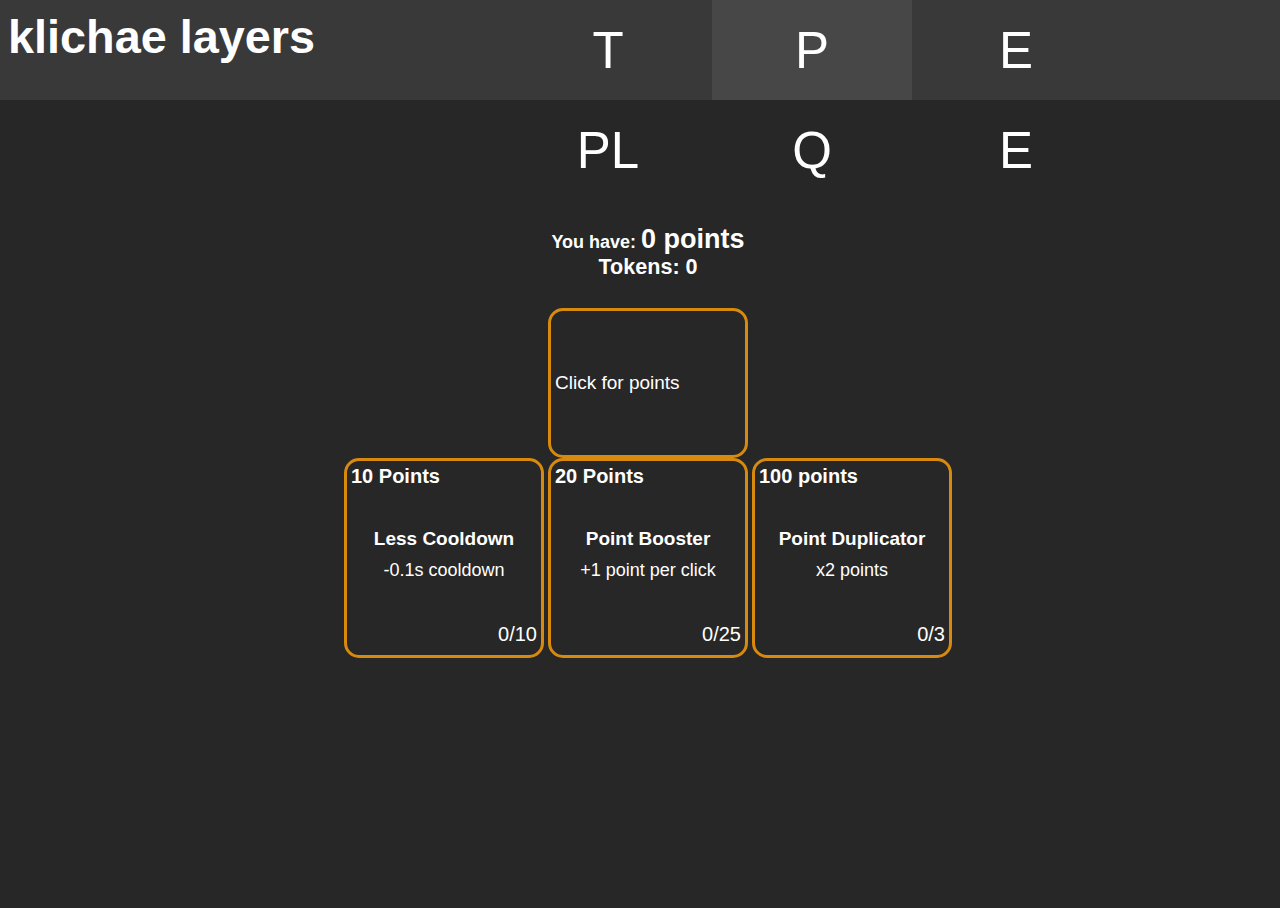
<file: index.html>
<!DOCTYPE html>
<html lang="en">
<head>
    <meta charset="UTF-8">
    <meta name="viewport" content="width=device-width, initial-scale=1.0">
    <title>Incremental Game</title>
    <link rel="stylesheet" href="styles.css">
</head>
<body> 
    <div class="footer">
        <h1 class="title">klichae layers</h1>
    </div>
    <div class="container">

        <div class="tab_box">
            <button class="tab_btn">T</button>
            <button class="tab_btn active">P</button>
            <button class="tab_btn">E</button>
            <button class="tab_btn">PL</button>
            <button class="tab_btn">Q</button>
            <button class="tab_btn">E</button>
        </div>


        <div class="content_box">

            <div class="content"> <!-- This is the Token tab -->

                <div class="token_container">
                    <p class="tokens2_before">You have:<h2 id="tokens_counter" class="tokens2"></h2></p>
                </div>

                <div class="tokenupgradesdiv">
                    <button class="tokenupg" id="tokenupg1">2x point gain</button>
                    <button class="tokenupg" id="tokenupg2">2x energy gain</button>
                    <button class="tokenupg" id="tokenupg3">2x quantum power gain</button>
                    <button class="tokenupg" id="tokenupg4">50% automatic point gain</button>
                </div>

            </div> <!-- End of Token tab-->



            <div class="content active"> <!-- This is the main points tab -->

                <h4 class="points_before">You have: <span class="points" id="points"></span></h4>

                <div class="pointspersecdiv">
                    <span class="pointspersec" id="pps"></span>

                </div>


                <h4 id="tokens" class="h4">Tokens: </h4>



                
                <div class="clickbuttondiv">
                    <button id="button" class="button1 clickbutton">Click for points</button>
                </div>
            
                    <div id="upgradediv">
                        <button class="upgrades" id="upg1">
                            <h3 class="price" id="price">10 Points</h3>
                            <h4 class="upgtitle" id="upg-text1">Less Cooldown</h4>
                            <p class="upg-text" id="upg1text">-0.1s cooldown</p>
                            <br>
                            <p class="max_upg" id="max_upg">0/10</p>
                        </button>
                        <button class="upgrades" id="upg2">
                            <h3 class="price" id="price2">20 Points</h3>
                            <h4 class="upgtitle" id="upg2text">Point Booster</h4>
                            <p class="upg-text" id="upg2desc">+1 point per click</p>
                            <br>
                            <p class="max_upg" id="max_upg2">0/25</p>
                        </button>
                        <button class="upgrades" id="upg3">
                            <h3 class="price" id="price3">100 points</h3>
                            <h4 class="upgtitle" id="upg3text">Point Duplicator</h4>
                            <p class="upg-text" id="upg3desc">x2 points</p>
                            <br>
                            <p class="max_upg" id="max_upg3">0/3</p>
                        </button>
                    </div>
    
                <div class="tokenupgbtn">
                    <div id="tokenupgrades"></div>
                </div>

            </div> <!-- End of the main point tab-->
    
            <div class="content"> <!-- This is the second energy tab -->

                <div class="energy_container">
                    <h4 class="energy_before" id="energy_before">You have: <span class="energy" id="energy"></span></h4>
                    <h4 class="points_before2" id="points_before2">You have: <span class="points2" id="points2"></span></h4>
                </div>    

                <div class="gen2buy">
                    <button class="gen2 button2" id="gen2button">Unlock Energy <br>Req: 30,000 points</button>
                </div>


                <div class="gen2upg" id="gen2upgrades">


                    <button class="upgrades2" id="upg4">
                        <h3 class="price" id="energyupg4price">25,000 points</h3>
                       <h4 class="upgtitle" id="upgtitle4">Automatic Points</h4>
                       <p class="upg-text" id="energyupg1desc">100% automatic point gain</p>
                       <p class="max_upg" id="energyupg1max">0/1</p>
                    </button>
                    <button class="upgrades2" id="upg5">

                        <h3 class="price" id="upg5price">10 Energy</h3>
                        <h4 class="upgtitleupg5" id="upgtitleupg5">Energy Surge</h4>
                        <p class="upg-textupg5" id="energyupg2desc">Energy boosts point gain</p>
                        <p class="upg5boostcounter" id="energy5upgradeboostcounter">Currently: </p>

                        <p class="max_upg5" id="upg5maxupg">0/1</p>

                    </button>

                    <button class="upgrades2" id="upg6">

                        <h3 class="price" id="upg6price">500,000 Points</h3>
                        <h4 class="upgtitle" id="upgtitleupg6">MORE ENERGY!</h4>
                        <p class="upg-text" id="energyupg3desc">Increases Energy prodution with 100%</p>

                        <p class="max_upg" id="upg6maxupg">0/1</p>

                    </button>


                    <button class="upgrades2" id="upg7">

                        <h3 class="price" id="upg7price">150 Energy</h3>
                        <h4 class="upgtitle" id="upgtitleupg7">I NEED MORE!</h4>
                        <p class="upg-text" id="energyupg4desc">Increases Point Generation by 80%</p>
                        <p class="max_upg" id="upg7maxupg">0/1</p>

                    </button>
            </div> 

            </div> <!-- end of energy-->

            <div class="content"> <!-- Plasma div-->

                <div class="buyplasma">
                    <button class="buyplasmabutton" id="unlock_plasma">Unlock Plasma <br>Req: 30,000 points <br> Req: 1,000 Energy</button>
                </div>

            </div>

            <div class="content">
                <h2>Quantum</h2>
            </div>

            <div class="content">
                <h2>Ether (crafting here too)</h2>
            </div>





        </div>
    </div>
    
    <script src="main.js"></script>
</body>
</html>
</file>
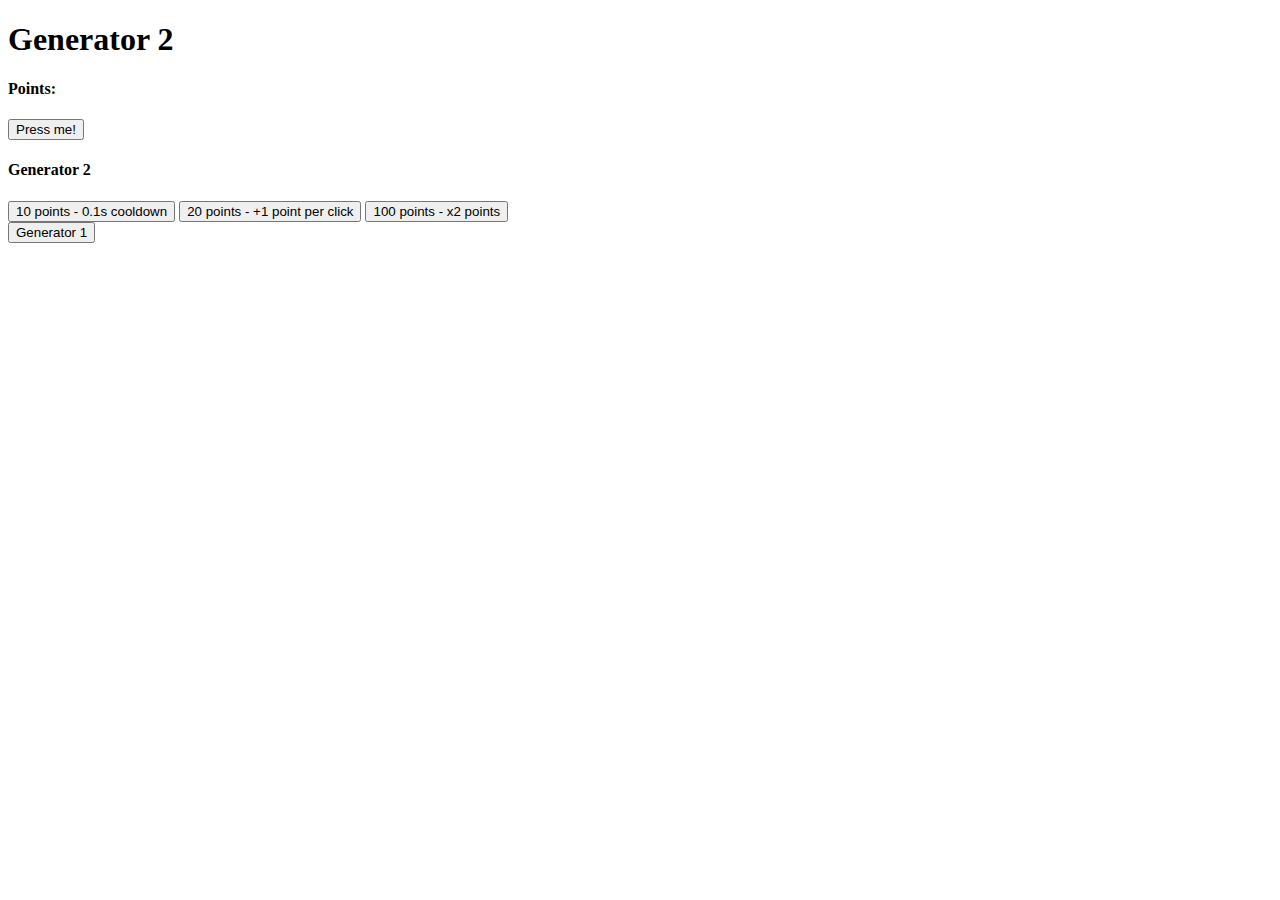
<file: generator2.html>
<!DOCTYPE html>
<html lang="en">
<head>
    <meta charset="UTF-8">
    <meta name="viewport" content="width=device-width, initial-scale=1.0">
    <title>Generator 2</title>

</head>
<body>
    <h1>Generator 2</h1>

    <main data-barba="wrapper">
        <section data-barba="container">
    <h4 id="points" class="points h4">Points: </h2>
    <button id="button" class="button1">Press me!</button>
    <h4>Generator 2</h4>
    <button class="upg1 upgrades" id="upg1">10 points - 0.1s cooldown</button>
    <button class="upg2 upgrades" id="upg2">20 points - +1 point per click</button>
    <button class="upg3 upgrades" id="upg3">100 points - x2 points</button>
        
    <form action="main.html">
    <input type="submit" value="Generator 1">
    </form>
    </section>
    </main>

</body>
</html>
</file>
<file: styles.css>
.title, .footer h1{
    text-align: left;
    margin-left: 10px;
    margin-top: 10px;
}

.footer {
    display: flex;
    position: absolute;
    background-color: rgb(57, 57, 57);
    z-index: -1;
    height: 100px;
    width: 140%;
    margin-left: -10px;
    top: 0;
}

body {
    background-color: rgb(39, 39, 39);
    padding: 0;
    margin-top: 0;

    width: 100vw;
    height: 100vh;
    
}

#button[disabled] {
    background-color: gray;
    border: 0;
}

.button1:hover {
    transform: translateY(-4px);
    background-color: #d78a0e;
}

.button2 {
    color: #ffffff;    
    background-color: #f6efbd00;
    border: 3px solid #d78a0e;
    height: 80px;
    width: 600px;
    border-radius: 10px;
    margin-top: 200px;

}

.gen2buy {
    margin-top: 300px;
    margin-right: auto;
    margin-left: auto;
    width: fit-content;
}

.tokenupgbtn {
    position: absolute;
    margin-top: -500px;
}

.tokenupgrades {
    margin-right: auto;
    margin-left: auto;

    border: 5px solid green;

}

.tokentext {
    color: white;
    background-color: white;
    width: 280px;
    height: 100px;
}

.clickbutton {
    display: inline-block;
    position: relative;
    height: 150px;
    width: 200px;
    font-size: 19px;
    text-align: left;
    padding: 4px;
    font-family: Arial, Helvetica, sans-serif;
    opacity: 1;
    border-radius: 15px;

    color: #ffffff;    
    background-color: #f6efbd00;
    border: 3px solid #d78a0e;

    align-content: center;
}

.clickbuttondiv {
    margin-right: auto;
    margin-left: auto;
    width: fit-content;
}

.upgrades {
    height: 200px;
    width: 200px;
    font-size: 19px;
    text-align: left;
    padding: 4px;
    font-family: Arial, Helvetica, sans-serif;
    opacity: 1;
    border-radius: 15px;

    color: #ffffff;    
    background-color: #f6efbd00;
    border: 3px solid #d78a0e;


    transition: transform 0.2s, border 0.7s;
}

#upgradediv {
    margin-left: auto;
    margin-right: auto;
    width: fit-content;
}

.testing {
    margin-left: auto;
    margin-right: auto;
    width: fit-content;
}

.upgdiv2 {
    margin-left: auto;
    margin-right: auto;
    min-width: fit-content;
}

.upgrades:hover {
    transform: translateY(-10px);
    border: 2px solid rgb(227, 255, 11);
}

.upgrades2 {
    display: inline-block;
    position: relative;
    height: 200px;
    width: 200px;
    font-size: 19px;
    text-align: left;
    margin: auto;
    padding: 4px;
    font-family: Arial, Helvetica, sans-serif;
    opacity: 1;
    border-radius: 15px;

    color: #ffffff;    
    background-color: #f6efbd00;
    border: 3px solid #d78a0e;

    transition: transform 0.2s, border 0.2s;
}

.upgrades2:hover {
    transform: translateY(-10px);
    border: 2px solid rgb(227, 255, 11);
}


.tokenupg {
    display: inline-block;
    position: relative;
    height: 200px;
    width: 200px;
    font-size: 19px;
    text-align: left;
    margin: auto;
    padding: 4px;
    font-family: Arial, Helvetica, sans-serif;
    opacity: 1;
    border-radius: 15px;

    color: #ffffff;    
    background-color: #f6efbd00;
    border: 3px solid #d78a0e;

    transition: transform 0.2s, border 0.2s;
}

.tokenupg:hover {
    transform: translateY(-10px);
    border: 2px solid rgb(227, 255, 11);
}

h1 {
    text-align: center;
    font-size: 5.2vh;
    font-family: Arial, Helvetica, sans-serif;
    color: white;
    
}
.h4 {
    font-size: 2.4vh;
    font-family: Arial, Helvetica, sans-serif;
    color: white;
    text-align: center;
}

.tokens2 {
    font-size: 2.4vh;
    font-family: Arial, Helvetica, sans-serif;
    color: white;
    padding-top: -90px;
    margin-top: 0px;
    text-align: center;
}

.tokens2_before {
    font-size: 1vh;
    font-family: Arial, Helvetica, sans-serif;
    color: white;
    display: inline-block;
    padding-bottom: -200px; 
    margin-top: -200px;
}

.token_container {
    text-align: center;
    margin-left: auto;
    margin-right: auto;
    width: fit-content;
    margin-top: 10px;
}

.points_before {
    text-align: center; 
    font-size: 2vh;
    font-family: Arial, Helvetica;
    color: white;
}

.tab_btn {
    width: 200px;
    height: 100px;
    font-size: 51px;
    background-color: rgba(255, 255, 255, 0);
    border: 0 solid;
    color: white;

    transition: background-color 0.2s;
}

.tab_box {
    margin-right: auto;
    margin-left: 500px;
    width: fit-content;
}

.tab_btn:hover {
    background-color: rgb(72, 71, 71);
}

.content, .content-box {
    display: none;
}

.content.active, .content-box {
    display: inline-block;
    width: 100%;
}

.tab_btn.active {
    background-color: rgb(72, 71, 71);
}

.points {
    font-size: 3vh;
    font-family: Arial, Helvetica, sans-serif;
    color: white;
    margin-top: -48.5px;
    width: 200px;
    text-align: center;
}

.points_before2 {
    text-align: center;
    font-size: 1vh;
    font-family: Arial, Helvetica, sans-serif;
    color: white;
}

.pointspersec {
    font-size: 20px;
    font-family: Arial, Helvetica, sans-serif;
    color: white;
    margin-bottom: 10px;
}

.pointspersecdiv {
    margin-top: -30px;
    margin-left: auto;
    margin-right: auto;
    width: fit-content;
}

.points2 {
    font-size: 1.2vh;
    font-family: Arial, Helvetica, sans-serif, monospace;
    color: white;
    margin-top: -48.5px;
    width: 200px;
}

.energy_before { /* "You have: */
    font-size: 2vh;
    font-family: Arial, Helvetica, sans-serif;
    color: white;
}

.energy { /* enercy count */
    display: inline-block;
    font-size: 3vh;
    font-family: Arial, Helvetica, sans-serif;
    color: white;
}

.energy_container {
    text-align: center;

    margin-top: 10px;
    margin-bottom: 50px;
}

.gen2 {
    display: block;
    margin-top: 8px;
    margin-bottom: -55px;
    height: 100px;

    font-family: Arial, Helvetica, sans-serif;
    font-size: 18px;

    transition: transform 0.2s, background-color 0.6s;
}

.gen2:hover {
    transform: translateY(-4px);
    background-color: #d78a0e;
}


.price {
    text-align: left;
    font-size: 20px;
    margin: 0px 0px 0px 0px;
    
}
.upg-text {
    font-size: 18px;
    text-align: center;
    margin: 10px 0px 0px 0px;
}

.upg-textupg5 {
    font-size: 18px;
    text-align: center;
    margin: 2px 0px 0px 0px;
}

.max_upg {
    font-size: 20px;
    text-align: right;
}

.max_upg5 {
    font-size: 20px;
    text-align: right;
    margin-top: 15px;
}

.upg5boostcounter {
    text-align: center;
    font-size: 15px;
}

.upgtitle {
    text-align: center;
    margin: 40px 0 0 0;
}

.upgtitleupg5 {
    text-align: center;
    margin: 21px 0 0 0;
}

.gen2upg {
    margin-top: -300px;
    margin-left: auto;
    margin-right: auto;
    width: fit-content;
}

.tokenupgradesdiv {
    margin-left: auto;
    margin-right: auto;
    width: fit-content;
}

.buyplasma {
    margin-top: 300px;
    margin-left: auto;
    margin-right: auto;
    width: fit-content;
}

.buyplasmabutton {
    color: #ffffff;    
    background-color: #f6efbd00;
    border: 3px solid #620ed7;
    height: 80px;
    width: 600px;
    border-radius: 10px;
    margin-top: 200px;

    display: block;
    margin-top: 8px;
    margin-bottom: -55px;
    height: 100px;

    font-family: Arial, Helvetica, sans-serif;
    font-size: 18px;

    transition: background-color 0.5s, transform 0.2s;
}

.buyplasmabutton:hover {
    background-color: #620ed7;
    transform: translateY(-5px);
}
</file>
